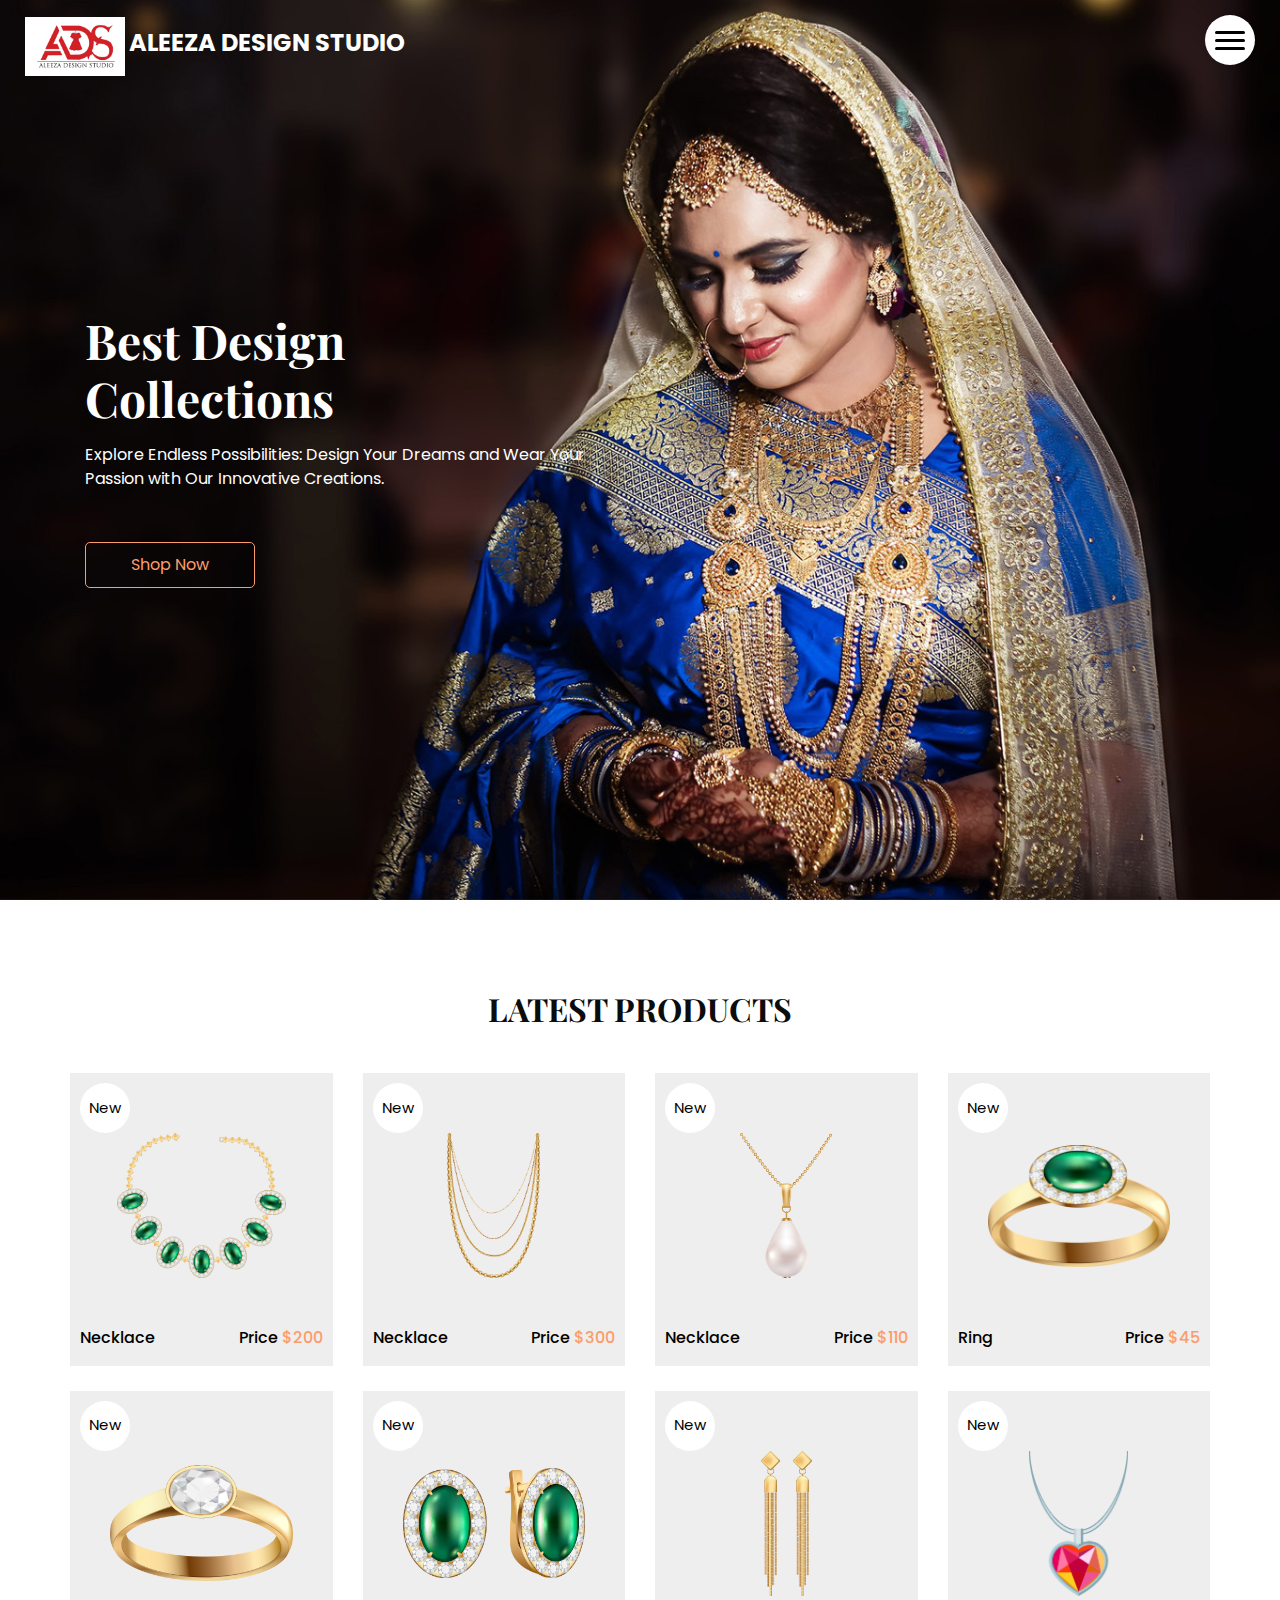
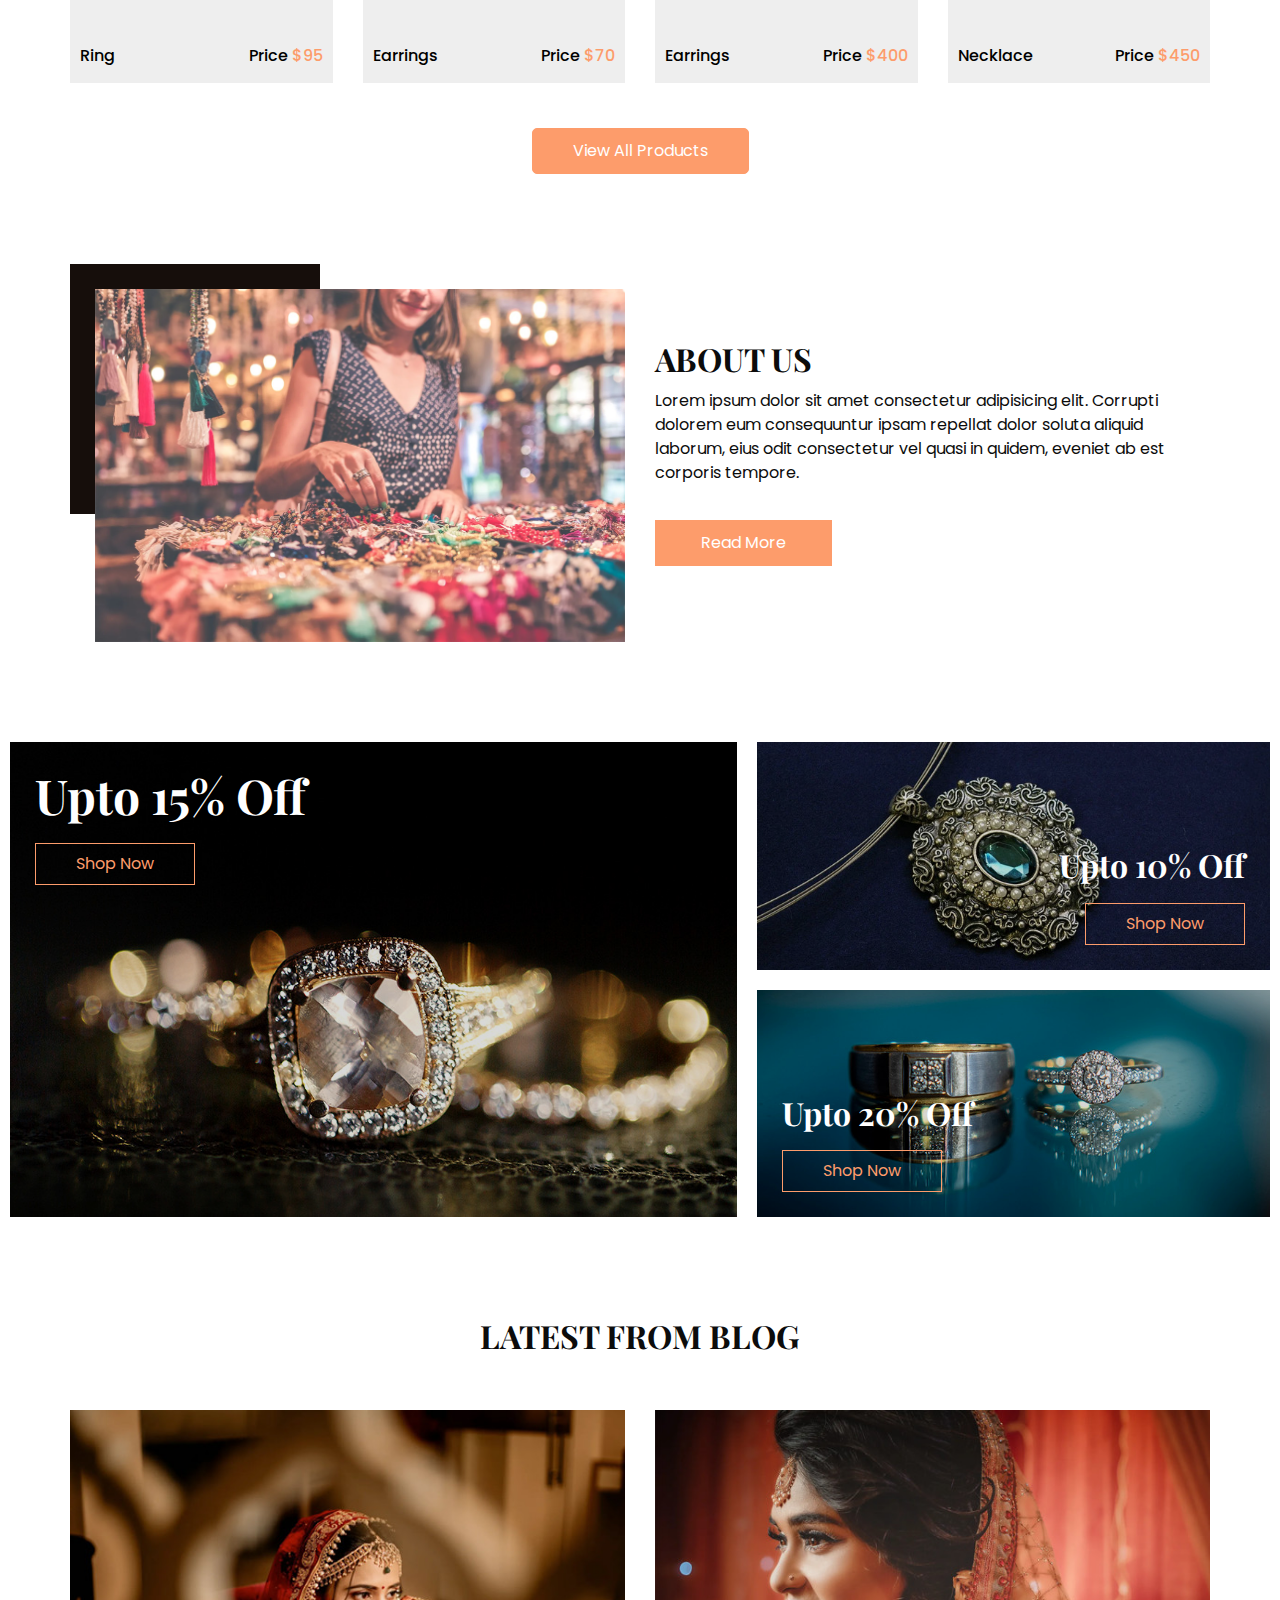
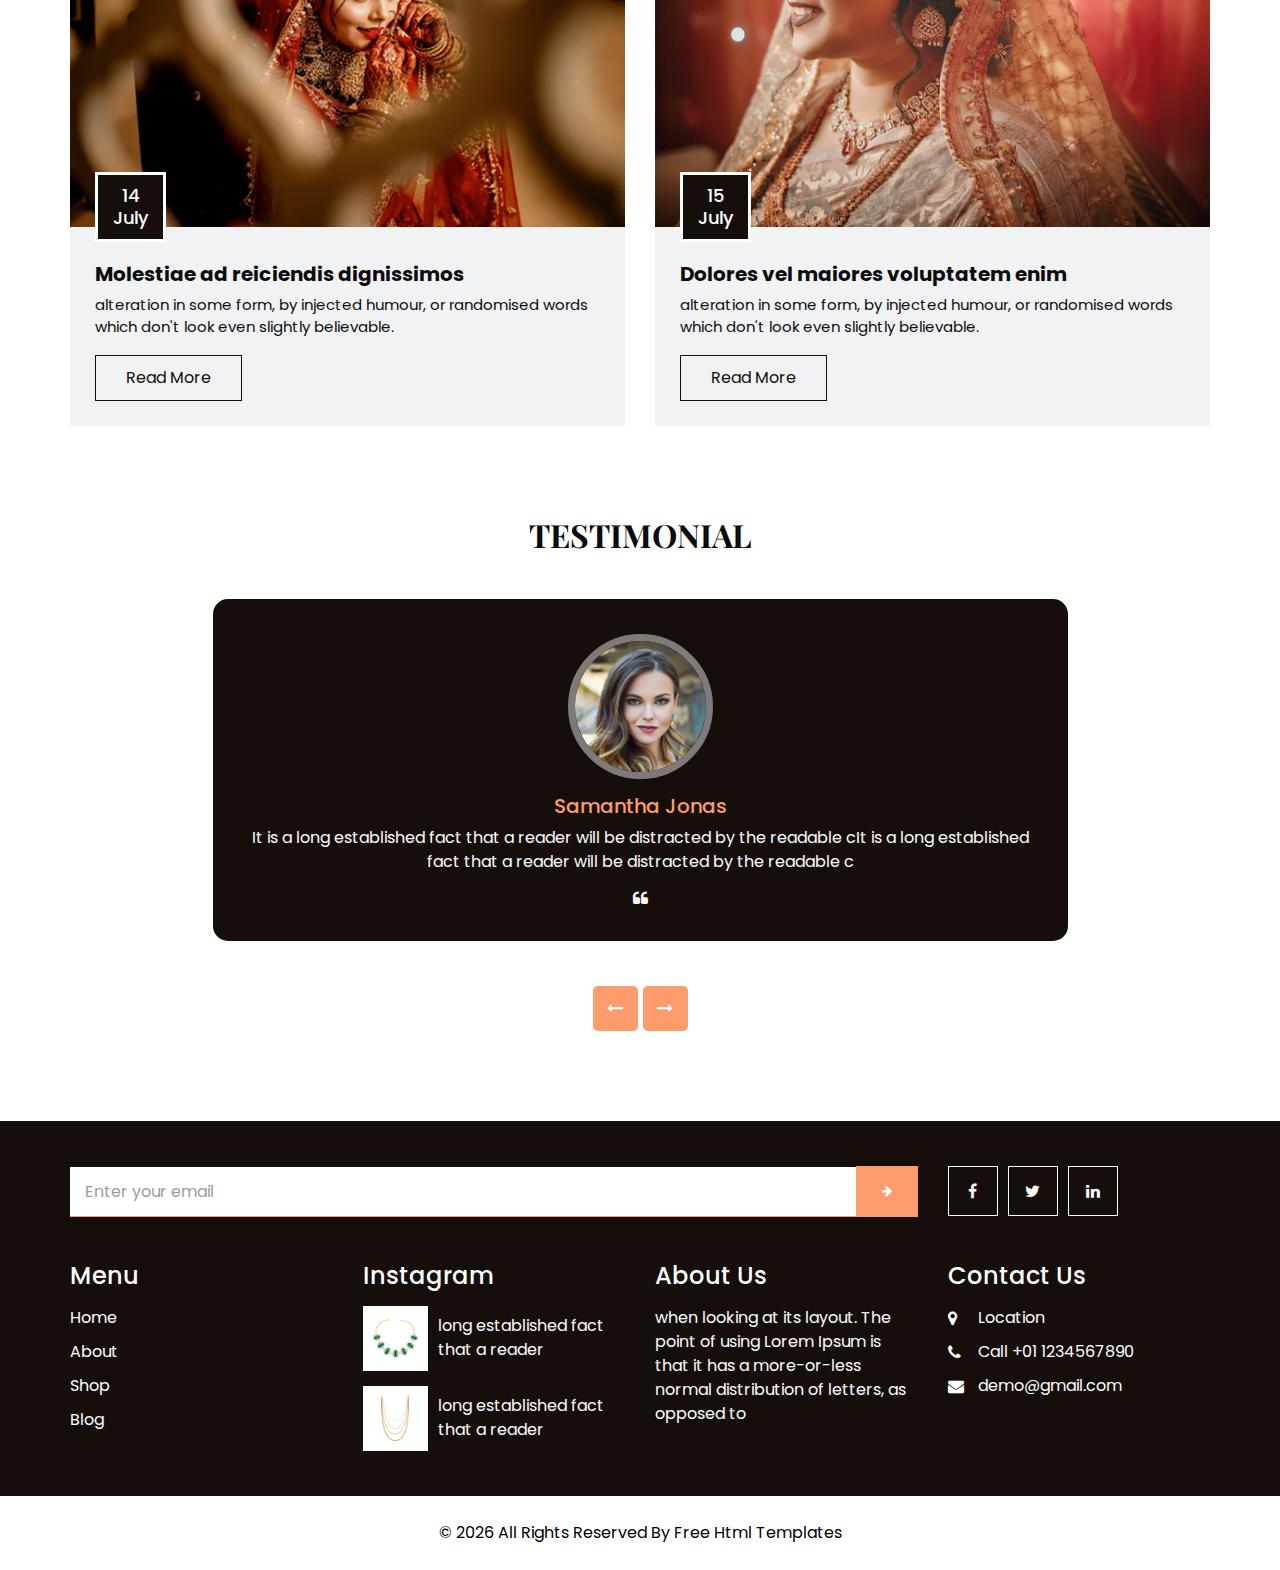
<file: index.html>
<!DOCTYPE html>
<html>

<head>
  <!-- Basic -->
  <meta charset="utf-8" />
  <meta http-equiv="X-UA-Compatible" content="IE=edge" />
  <!-- Mobile Metas -->
  <meta name="viewport" content="width=device-width, initial-scale=1, shrink-to-fit=no" />
  <!-- Site Metas -->
  <link rel="icon" href="images/favicon.ico" type="image/gif" />
  <meta name="keywords" content="" />
  <meta name="description" content="" />
  <meta name="author" content="" />

  <title>ALEEZA DESIGN STUDIO</title>

  <!-- bootstrap core css -->
  <link rel="stylesheet" type="text/css" href="css/bootstrap.css" />
  <!-- font awesome style -->
  <link href="css/font-awesome.min.css" rel="stylesheet" />
  <!-- Custom styles for this template -->
  <link href="css/style.css" rel="stylesheet" />
  <!-- responsive style -->
  <link href="css/responsive.css" rel="stylesheet" />

</head>

<body>

  <!-- header section strats -->
  <header class="header_section">
    <div class="container-fluid">
      <nav class="navbar navbar-expand-lg custom_nav-container">


        <div class="logo-container">
          <img src="images/ADS logo embro-1_page-0001.jpg" alt="LOGO">
          <a class="navbar-brand" href="index.html">
            <span>ALEEZA DESIGN STUDIO</span>
          </a>
        </div>
        
     
        <div class="" id="">

          <div class="custom_menu-btn">
            <button onclick="openNav()">
              <span class="s-1"> </span>
              <span class="s-2"> </span>
              <span class="s-3"> </span>
            </button>
            <div id="myNav" class="overlay">
              <div class="overlay-content">
                <a href="index.html">Home</a>
                <a href="about.html">About</a>
                <a href="shop.html">Shop</a>
                <a href="blog.html">Blog</a>
              </div>
            </div>
          </div>

        </div>
      </nav>
    </div>
  </header>
  <!-- end header section -->

  <!-- slider section -->
  <section class="slider_section position-relative">
    <div class="slider_bg_box">
      <img src="images/slider-bg.jpg" alt="">
    </div>
    <div class="slider_bg"></div>
    <div class="container">
      <div class="col-md-9 col-lg-8">
        <div class="detail-box">
          <h1>
            Best Design
            <br> Collections
          </h1>
          <p>
            Explore Endless Possibilities: Design Your Dreams and Wear Your Passion with Our Innovative Creations. 
          </p>
          <div>
            <a href="" class="slider-link">
              Shop Now
            </a>
          </div>
        </div>
      </div>
    </div>
  </section>
  <!-- end slider section -->

  <!-- shop section -->

  <section class="shop_section layout_padding">
    <div class="container">
      <div class="heading_container heading_center">
        <h2>
          Latest Products
        </h2>
      </div>
      <div class="row">
        <div class="col-sm-6 col-md-4 col-lg-3">
          <div class="box">
            <a href="">
              <div class="img-box">
                <img src="images/p1.png" alt="">
              </div>
              <div class="detail-box">
                <h6>
                  Necklace
                </h6>
                <h6>
                  Price
                  <span>
                    $200
                  </span>
                </h6>
              </div>
              <div class="new">
                <span>
                  New
                </span>
              </div>
            </a>
          </div>
        </div>
        <div class="col-sm-6 col-md-4 col-lg-3">
          <div class="box">
            <a href="">
              <div class="img-box">
                <img src="images/p2.png" alt="">
              </div>
              <div class="detail-box">
                <h6>
                  Necklace
                </h6>
                <h6>
                  Price
                  <span>
                    $300
                  </span>
                </h6>
              </div>
              <div class="new">
                <span>
                  New
                </span>
              </div>
            </a>
          </div>
        </div>
        <div class="col-sm-6 col-md-4 col-lg-3">
          <div class="box">
            <a href="">
              <div class="img-box">
                <img src="images/p3.png" alt="">
              </div>
              <div class="detail-box">
                <h6>
                  Necklace
                </h6>
                <h6>
                  Price
                  <span>
                    $110
                  </span>
                </h6>
              </div>
              <div class="new">
                <span>
                  New
                </span>
              </div>
            </a>
          </div>
        </div>
        <div class="col-sm-6 col-md-4 col-lg-3">
          <div class="box">
            <a href="">
              <div class="img-box">
                <img src="images/p4.png" alt="">
              </div>
              <div class="detail-box">
                <h6>
                  Ring
                </h6>
                <h6>
                  Price
                  <span>
                    $45
                  </span>
                </h6>
              </div>
              <div class="new">
                <span>
                  New
                </span>
              </div>
            </a>
          </div>
        </div>
        <div class="col-sm-6 col-md-4 col-lg-3">
          <div class="box">
            <a href="">
              <div class="img-box">
                <img src="images/p5.png" alt="">
              </div>
              <div class="detail-box">
                <h6>
                  Ring
                </h6>
                <h6>
                  Price
                  <span>
                    $95
                  </span>
                </h6>
              </div>
              <div class="new">
                <span>
                  New
                </span>
              </div>
            </a>
          </div>
        </div>
        <div class="col-sm-6 col-md-4 col-lg-3">
          <div class="box">
            <a href="">
              <div class="img-box">
                <img src="images/p6.png" alt="">
              </div>
              <div class="detail-box">
                <h6>
                  Earrings
                </h6>
                <h6>
                  Price
                  <span>
                    $70
                  </span>
                </h6>
              </div>
              <div class="new">
                <span>
                  New
                </span>
              </div>
            </a>
          </div>
        </div>
        <div class="col-sm-6 col-md-4 col-lg-3">
          <div class="box">
            <a href="">
              <div class="img-box">
                <img src="images/p7.png" alt="">
              </div>
              <div class="detail-box">
                <h6>
                  Earrings
                </h6>
                <h6>
                  Price
                  <span>
                    $400
                  </span>
                </h6>
              </div>
              <div class="new">
                <span>
                  New
                </span>
              </div>
            </a>
          </div>
        </div>
        <div class="col-sm-6 col-md-4 col-lg-3">
          <div class="box">
            <a href="">
              <div class="img-box">
                <img src="images/p8.png" alt="">
              </div>
              <div class="detail-box">
                <h6>
                  Necklace
                </h6>
                <h6>
                  Price
                  <span>
                    $450
                  </span>
                </h6>
              </div>
              <div class="new">
                <span>
                  New
                </span>
              </div>
            </a>
          </div>
        </div>
      </div>
      <div class="btn-box">
        <a href="">
          View All Products
        </a>
      </div>
    </div>
  </section>

  <!-- end shop section -->

  <!-- about section -->

  <section class="about_section  ">
    <div class="container">
      <div class="row">
        <div class="col-md-6">
          <div class="img-box">
            <img src="images/about-img.jpg" alt="">
          </div>
        </div>
        <div class="col-md-6">
          <div class="detail-box">
            <div class="heading_container">
              <h2>
                About Us
              </h2>
            </div>
            <p>
              Lorem ipsum dolor sit amet consectetur adipisicing elit. Corrupti dolorem eum consequuntur ipsam repellat dolor soluta aliquid laborum, eius odit consectetur vel quasi in quidem, eveniet ab est corporis tempore.
            </p>
            <a href="">
              Read More
            </a>
          </div>
        </div>
      </div>
    </div>
  </section>

  <!-- end about section -->

  <!-- offer section -->

  <section class="offer_section layout_padding">
    <div class="container-fluid">
      <div class="row">
        <div class="col-md-7 px-0">
          <div class="box offer-box1">
            <img src="images/o1.jpg" alt="">
            <div class="detail-box">
              <h2>
                Upto 15% Off
              </h2>
              <a href="">
                Shop Now
              </a>
            </div>
          </div>
        </div>
        <div class="col-md-5 px-0">
          <div class="box offer-box2">
            <img src="images/o2.jpg" alt="">
            <div class="detail-box">
              <h2>
                Upto 10% Off
              </h2>
              <a href="">
                Shop Now
              </a>
            </div>
          </div>
          <div class="box offer-box3">
            <img src="images/o3.jpg" alt="">
            <div class="detail-box">
              <h2>
                Upto 20% Off
              </h2>
              <a href="">
                Shop Now
              </a>
            </div>
          </div>
        </div>
      </div>
    </div>
  </section>

  <!-- end offer section -->

  <!-- blog section -->

  <section class="blog_section ">
    <div class="container">
      <div class="heading_container">
        <h2>
          Latest From Blog
        </h2>
      </div>
      <div class="row">
        <div class="col-md-6">
          <div class="box">
            <div class="img-box">
              <img src="images/b1.jpg" alt="">
              <h4 class="blog_date">
                14 <br>
                July
              </h4>
            </div>
            <div class="detail-box">
              <h5>
                Molestiae ad reiciendis dignissimos
              </h5>
              <p>
                alteration in some form, by injected humour, or randomised words which don't look even slightly believable.
              </p>
              <a href="">
                Read More
              </a>
            </div>
          </div>
        </div>
        <div class="col-md-6">
          <div class="box">
            <div class="img-box">
              <img src="images/b2.jpg" alt="">
              <h4 class="blog_date">
                15 <br>
                July
              </h4>
            </div>
            <div class="detail-box">
              <h5>
                Dolores vel maiores voluptatem enim
              </h5>
              <p>
                alteration in some form, by injected humour, or randomised words which don't look even slightly believable.
              </p>
              <a href="">
                Read More
              </a>
            </div>
          </div>
        </div>
      </div>
    </div>
  </section>

  <!-- end blog section -->

  <!-- client section -->

  <section class="client_section layout_padding">
    <div class="container">
      <div class="heading_container">
        <h2>
          Testimonial
        </h2>
      </div>
      <div id="carouselExample2Controls" class="carousel slide" data-ride="carousel">
        <div class="carousel-inner">
          <div class="carousel-item active">
            <div class="row">
              <div class="col-md-11 col-lg-10 mx-auto">
                <div class="box">
                  <div class="img-box">
                    <img src="images/client.jpg" alt="" />
                  </div>
                  <div class="detail-box">
                    <div class="name">
                      <h6>
                        Samantha Jonas
                      </h6>
                    </div>
                    <p>
                      It is a long established fact that a reader will be
                      distracted by the readable cIt is a long established fact
                      that a reader will be distracted by the readable c
                    </p>
                    <i class="fa fa-quote-left" aria-hidden="true"></i>
                  </div>
                </div>
              </div>
            </div>
          </div>
          <div class="carousel-item">
            <div class="row">
              <div class="col-md-11 col-lg-10 mx-auto">
                <div class="box">
                  <div class="img-box">
                    <img src="images/client.jpg" alt="" />
                  </div>
                  <div class="detail-box">
                    <div class="name">
                      <h6>
                        Samantha Jonas
                      </h6>
                    </div>
                    <p>
                      It is a long established fact that a reader will be
                      distracted by the readable cIt is a long established fact
                      that a reader will be distracted by the readable c
                    </p>
                    <i class="fa fa-quote-left" aria-hidden="true"></i>
                  </div>
                </div>
              </div>
            </div>
          </div>
          <div class="carousel-item">
            <div class="row">
              <div class="col-md-11 col-lg-10 mx-auto">
                <div class="box">
                  <div class="img-box">
                    <img src="images/client.jpg" alt="" />
                  </div>
                  <div class="detail-box">
                    <div class="name">
                      <h6>
                        Samantha Jonas
                      </h6>
                    </div>
                    <p>
                      It is a long established fact that a reader will be
                      distracted by the readable cIt is a long established fact
                      that a reader will be distracted by the readable c
                    </p>
                    <i class="fa fa-quote-left" aria-hidden="true"></i>
                  </div>
                </div>
              </div>
            </div>
          </div>
        </div>
        <div class="carousel_btn-container">
          <a class="carousel-control-prev" href="#carouselExample2Controls" role="button" data-slide="prev">
            <i class="fa fa-long-arrow-left" aria-hidden="true"></i>
            <span class="sr-only">Previous</span>
          </a>
          <a class="carousel-control-next" href="#carouselExample2Controls" role="button" data-slide="next">
            <i class="fa fa-long-arrow-right" aria-hidden="true"></i>
            <span class="sr-only">Next</span>
          </a>
        </div>
      </div>
    </div>
  </section>

  <!-- end client section -->

  <!-- info section -->
  <section class="info_section layout_padding2">
    <div class="container">
      <div class="row info_form_social_row">
        <div class="col-md-8 col-lg-9">
          <div class="info_form">
            <form action="">
              <input type="email" placeholder="Enter your email">
              <button>
                <i class="fa fa-arrow-right" aria-hidden="true"></i>
              </button>
            </form>
          </div>
        </div>
        <div class="col-md-4 col-lg-3">

          <div class="social_box">
            <a href="">
              <i class="fa fa-facebook" aria-hidden="true"></i>
            </a>
            <a href="">
              <i class="fa fa-twitter" aria-hidden="true"></i>
            </a>
            <a href="">
              <i class="fa fa-linkedin" aria-hidden="true"></i>
            </a>
          </div>
        </div>
      </div>
      <div class="row info_main_row">
        <div class="col-md-6 col-lg-3">
          <div class="info_links">
            <h4>
              Menu
            </h4>
            <div class="info_links_menu">
              <a href="index.html">Home</a>
              <a href="about.html">About</a>
              <a href="shop.html">Shop</a>
              <a href="blog.html">Blog</a>
            </div>
          </div>
        </div>
        <div class="col-md-6 col-lg-3">
          <div class="info_insta">
            <h4>
              Instagram
            </h4>
            <div class="insta_box">
              <div class="img-box">
                <img src="images/p1.png" alt="">
              </div>
              <p>
                long established fact that a reader
              </p>
            </div>
            <div class="insta_box">
              <div class="img-box">
                <img src="images/p2.png" alt="">
              </div>
              <p>
                long established fact that a reader
              </p>
            </div>
          </div>
        </div>
        <div class="col-md-6 col-lg-3">
          <div class="info_detail">
            <h4>
              About Us
            </h4>
            <p class="mb-0">
              when looking at its layout. The point of using Lorem Ipsum is that it has a more-or-less normal distribution of letters, as opposed to
            </p>
          </div>
        </div>
        <div class="col-md-6 col-lg-3">
          <h4>
            Contact Us
          </h4>
          <div class="info_contact">
            <a href="">
              <i class="fa fa-map-marker" aria-hidden="true"></i>
              <span>
                Location
              </span>
            </a>
            <a href="">
              <i class="fa fa-phone" aria-hidden="true"></i>
              <span>
                Call +01 1234567890
              </span>
            </a>
            <a href="">
              <i class="fa fa-envelope"></i>
              <span>
                demo@gmail.com
              </span>
            </a>
          </div>
        </div>
      </div>
    </div>
  </section>

  <!-- end info_section -->


  <!-- footer section -->
  <footer class="footer_section">
    <div class="container">
      <p>
        &copy; <span id="displayYear"></span> All Rights Reserved By
        <a href="https://html.design/">Free Html Templates</a>
      </p>
    </div>
  </footer>
  <!-- footer section -->


  <!-- jQery -->
  <script src="js/jquery-3.4.1.min.js"></script>
  <!-- bootstrap js -->
  <script src="js/bootstrap.js"></script>
  <!-- custom js -->
  <script src="js/custom.js"></script>

</body>

</html>
</file>
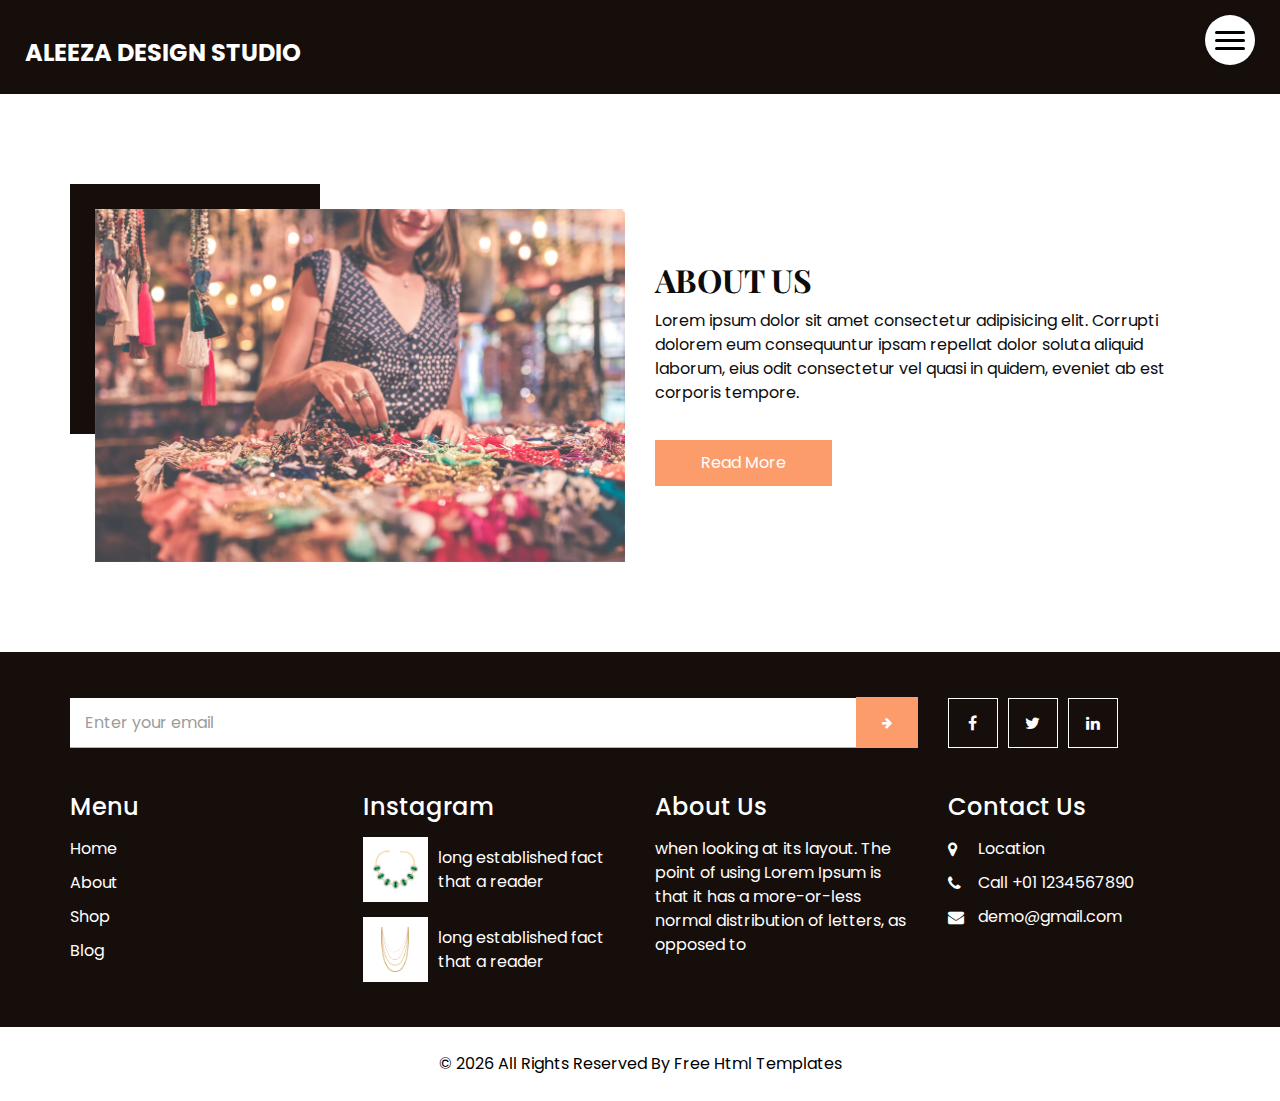
<file: about.html>
<!DOCTYPE html>
<html>

<head>
  <!-- Basic -->
  <meta charset="utf-8" />
  <meta http-equiv="X-UA-Compatible" content="IE=edge" />
  <!-- Mobile Metas -->
  <meta name="viewport" content="width=device-width, initial-scale=1, shrink-to-fit=no" />
  <!-- Site Metas -->
  <link rel="icon" href="images/favicon.png" type="image/gif" />
  <meta name="keywords" content="" />
  <meta name="description" content="" />
  <meta name="author" content="" />

  <title>ALEEZA DESIGN STUDIO</title>

  <!-- bootstrap core css -->
  <link rel="stylesheet" type="text/css" href="css/bootstrap.css" />
  <!-- font awesome style -->
  <link href="css/font-awesome.min.css" rel="stylesheet" />
  <!-- Custom styles for this template -->
  <link href="css/style.css" rel="stylesheet" />
  <!-- responsive style -->
  <link href="css/responsive.css" rel="stylesheet" />

</head>

<body>

  <!-- header section strats -->
  <header class="header_section innerpage_header">
    <div class="container-fluid">
      <nav class="navbar navbar-expand-lg custom_nav-container">
        <a class="navbar-brand" href="index.html">
          <span>
            ALEEZA DESIGN STUDIO
          </span>
        </a>
        <div class="" id="">

          <div class="custom_menu-btn">
            <button onclick="openNav()">
              <span class="s-1"> </span>
              <span class="s-2"> </span>
              <span class="s-3"> </span>
            </button>
            <div id="myNav" class="overlay">
              <div class="overlay-content">
                <a href="index.html">Home</a>
                <a href="about.html">About</a>
                <a href="shop.html">Shop</a>
                <a href="blog.html">Blog</a>
              </div>
            </div>
          </div>

        </div>
      </nav>
    </div>
  </header>
  <!-- end header section -->

  <!-- about section -->

  <section class="about_section  layout_padding">
    <div class="container">
      <div class="row">
        <div class="col-md-6">
          <div class="img-box">
            <img src="images/about-img.jpg" alt="">
          </div>
        </div>
        <div class="col-md-6">
          <div class="detail-box">
            <div class="heading_container">
              <h2>
                About Us
              </h2>
            </div>
            <p>
              Lorem ipsum dolor sit amet consectetur adipisicing elit. Corrupti dolorem eum consequuntur ipsam repellat dolor soluta aliquid laborum, eius odit consectetur vel quasi in quidem, eveniet ab est corporis tempore.
            </p>
            <a href="">
              Read More
            </a>
          </div>
        </div>
      </div>
    </div>
  </section>

  <!-- end about section -->

  <!-- info section -->
  <section class="info_section layout_padding2">
    <div class="container">
      <div class="row info_form_social_row">
        <div class="col-md-8 col-lg-9">
          <div class="info_form">
            <form action="">
              <input type="email" placeholder="Enter your email">
              <button>
                <i class="fa fa-arrow-right" aria-hidden="true"></i>
              </button>
            </form>
          </div>
        </div>
        <div class="col-md-4 col-lg-3">

          <div class="social_box">
            <a href="">
              <i class="fa fa-facebook" aria-hidden="true"></i>
            </a>
            <a href="">
              <i class="fa fa-twitter" aria-hidden="true"></i>
            </a>
            <a href="">
              <i class="fa fa-linkedin" aria-hidden="true"></i>
            </a>
          </div>
        </div>
      </div>
      <div class="row info_main_row">
        <div class="col-md-6 col-lg-3">
          <div class="info_links">
            <h4>
              Menu
            </h4>
            <div class="info_links_menu">
              <a href="index.html">Home</a>
              <a href="about.html">About</a>
              <a href="shop.html">Shop</a>
              <a href="blog.html">Blog</a>
            </div>
          </div>
        </div>
        <div class="col-md-6 col-lg-3">
          <div class="info_insta">
            <h4>
              Instagram
            </h4>
            <div class="insta_box">
              <div class="img-box">
                <img src="images/p1.png" alt="">
              </div>
              <p>
                long established fact that a reader
              </p>
            </div>
            <div class="insta_box">
              <div class="img-box">
                <img src="images/p2.png" alt="">
              </div>
              <p>
                long established fact that a reader
              </p>
            </div>
          </div>
        </div>
        <div class="col-md-6 col-lg-3">
          <div class="info_detail">
            <h4>
              About Us
            </h4>
            <p class="mb-0">
              when looking at its layout. The point of using Lorem Ipsum is that it has a more-or-less normal distribution of letters, as opposed to
            </p>
          </div>
        </div>
        <div class="col-md-6 col-lg-3">
          <h4>
            Contact Us
          </h4>
          <div class="info_contact">
            <a href="">
              <i class="fa fa-map-marker" aria-hidden="true"></i>
              <span>
                Location
              </span>
            </a>
            <a href="">
              <i class="fa fa-phone" aria-hidden="true"></i>
              <span>
                Call +01 1234567890
              </span>
            </a>
            <a href="">
              <i class="fa fa-envelope"></i>
              <span>
                demo@gmail.com
              </span>
            </a>
          </div>
        </div>
      </div>
    </div>
  </section>

  <!-- end info_section -->


  <!-- footer section -->
  <footer class="footer_section">
    <div class="container">
      <p>
        &copy; <span id="displayYear"></span> All Rights Reserved By
        <a href="https://html.design/">Free Html Templates</a>
      </p>
    </div>
  </footer>
  <!-- footer section -->


  <!-- jQery -->
  <script src="js/jquery-3.4.1.min.js"></script>
  <!-- bootstrap js -->
  <script src="js/bootstrap.js"></script>
  <!-- custom js -->
  <script src="js/custom.js"></script>

</body>

</html>
</file>
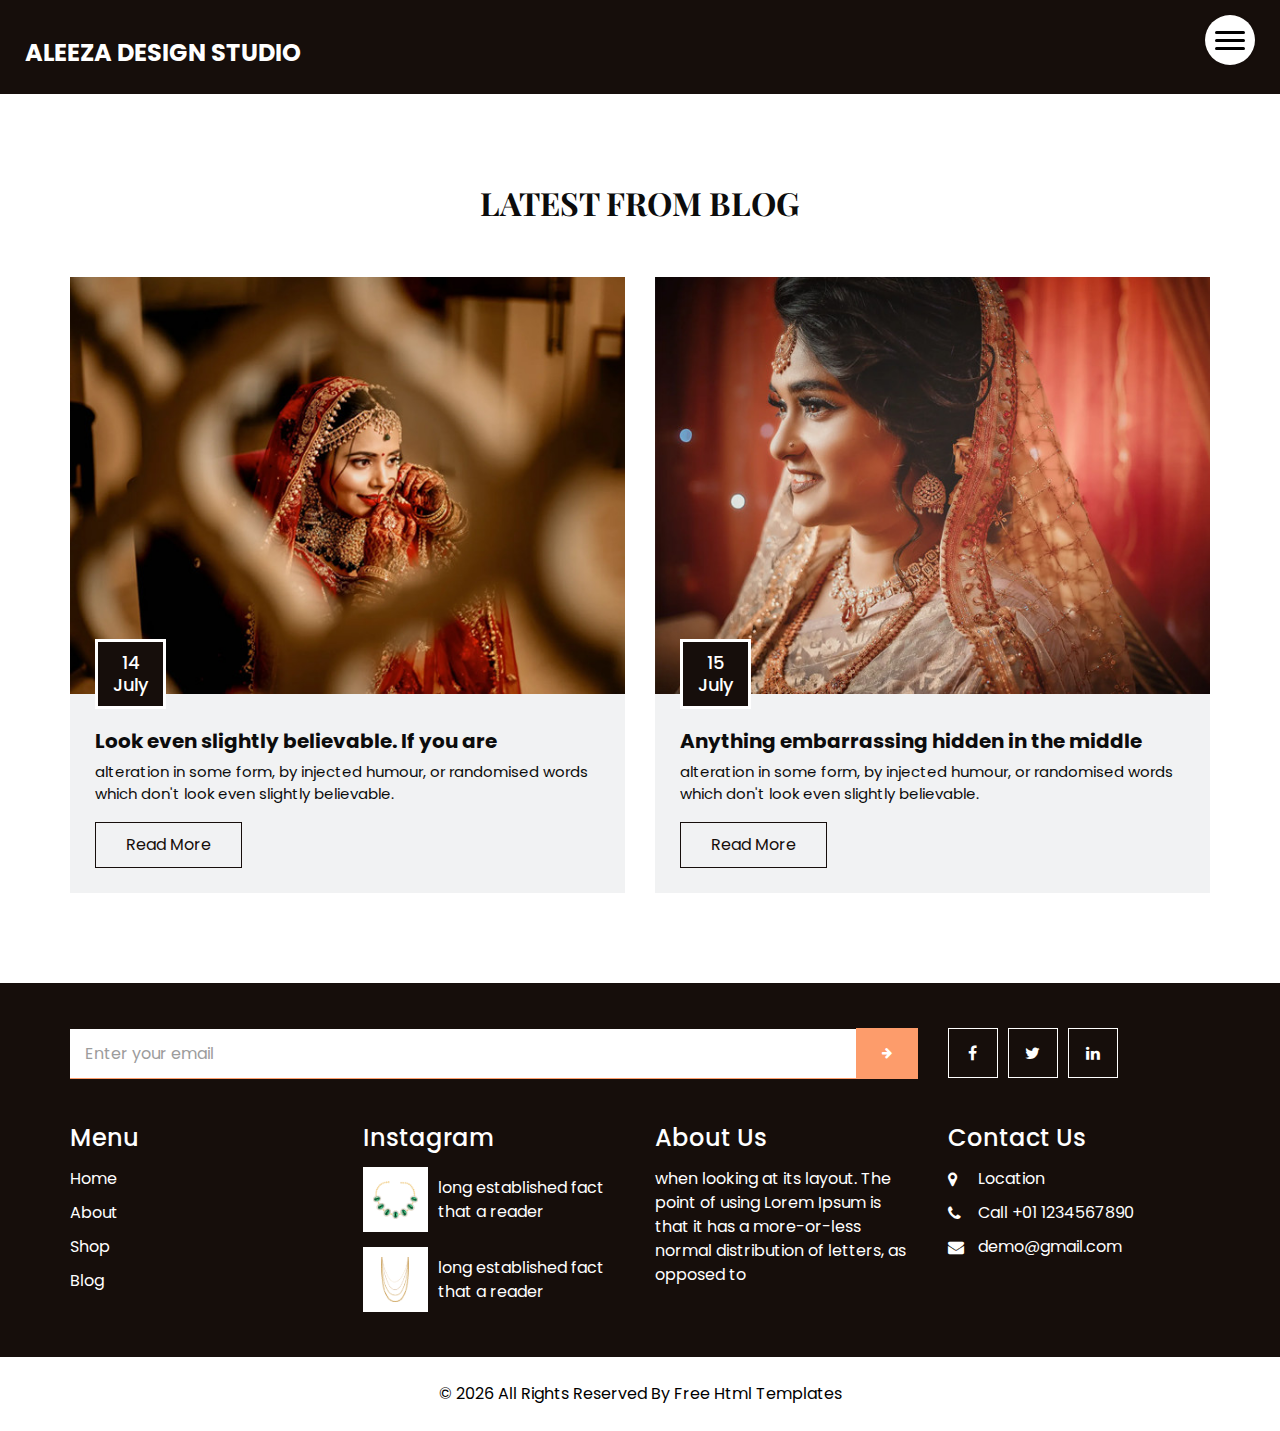
<file: blog.html>
<!DOCTYPE html>
<html>

<head>
  <!-- Basic -->
  <meta charset="utf-8" />
  <meta http-equiv="X-UA-Compatible" content="IE=edge" />
  <!-- Mobile Metas -->
  <meta name="viewport" content="width=device-width, initial-scale=1, shrink-to-fit=no" />
  <!-- Site Metas -->
  <link rel="icon" href="images/favicon.png" type="image/gif" />
  <meta name="keywords" content="" />
  <meta name="description" content="" />
  <meta name="author" content="" />

  <title>ALEEZA DESIGN STUDIO</title>

  <!-- bootstrap core css -->
  <link rel="stylesheet" type="text/css" href="css/bootstrap.css" />
  <!-- font awesome style -->
  <link href="css/font-awesome.min.css" rel="stylesheet" />
  <!-- Custom styles for this template -->
  <link href="css/style.css" rel="stylesheet" />
  <!-- responsive style -->
  <link href="css/responsive.css" rel="stylesheet" />

</head>

<body>

  <!-- header section strats -->
  <header class="header_section innerpage_header">
    <div class="container-fluid">
      <nav class="navbar navbar-expand-lg custom_nav-container">
        <a class="navbar-brand" href="index.html">
          <span>
            ALEEZA DESIGN STUDIO
          </span>
        </a>
        <div class="" id="">

          <div class="custom_menu-btn">
            <button onclick="openNav()">
              <span class="s-1"> </span>
              <span class="s-2"> </span>
              <span class="s-3"> </span>
            </button>
            <div id="myNav" class="overlay">
              <div class="overlay-content">
                <a href="index.html">Home</a>
                <a href="about.html">About</a>
                <a href="shop.html">Shop</a>
                <a href="blog.html">Blog</a>
              </div>
            </div>
          </div>

        </div>
      </nav>
    </div>
  </header>
  <!-- end header section -->

  <!-- blog section -->

  <section class="blog_section layout_padding">
    <div class="container">
      <div class="heading_container">
        <h2>
          Latest From Blog
        </h2>
      </div>
      <div class="row">
        <div class="col-md-6">
          <div class="box">
            <div class="img-box">
              <img src="images/b1.jpg" alt="">
              <h4 class="blog_date">
                14 <br>
                July
              </h4>
            </div>
            <div class="detail-box">
              <h5>
                Look even slightly believable. If you are
              </h5>
              <p>
                alteration in some form, by injected humour, or randomised words which don't look even slightly believable.
              </p>
              <a href="">
                Read More
              </a>
            </div>
          </div>
        </div>
        <div class="col-md-6">
          <div class="box">
            <div class="img-box">
              <img src="images/b2.jpg" alt="">
              <h4 class="blog_date">
                15 <br>
                July
              </h4>
            </div>
            <div class="detail-box">
              <h5>
                Anything embarrassing hidden in the middle
              </h5>
              <p>
                alteration in some form, by injected humour, or randomised words which don't look even slightly believable.
              </p>
              <a href="">
                Read More
              </a>
            </div>
          </div>
        </div>
      </div>
    </div>
  </section>

  <!-- end blog section -->

  <!-- info section -->
  <section class="info_section layout_padding2">
    <div class="container">
      <div class="row info_form_social_row">
        <div class="col-md-8 col-lg-9">
          <div class="info_form">
            <form action="">
              <input type="email" placeholder="Enter your email">
              <button>
                <i class="fa fa-arrow-right" aria-hidden="true"></i>
              </button>
            </form>
          </div>
        </div>
        <div class="col-md-4 col-lg-3">

          <div class="social_box">
            <a href="">
              <i class="fa fa-facebook" aria-hidden="true"></i>
            </a>
            <a href="">
              <i class="fa fa-twitter" aria-hidden="true"></i>
            </a>
            <a href="">
              <i class="fa fa-linkedin" aria-hidden="true"></i>
            </a>
          </div>
        </div>
      </div>
      <div class="row info_main_row">
        <div class="col-md-6 col-lg-3">
          <div class="info_links">
            <h4>
              Menu
            </h4>
            <div class="info_links_menu">
              <a href="index.html">Home</a>
              <a href="about.html">About</a>
              <a href="shop.html">Shop</a>
              <a href="blog.html">Blog</a>
            </div>
          </div>
        </div>
        <div class="col-md-6 col-lg-3">
          <div class="info_insta">
            <h4>
              Instagram
            </h4>
            <div class="insta_box">
              <div class="img-box">
                <img src="images/p1.png" alt="">
              </div>
              <p>
                long established fact that a reader
              </p>
            </div>
            <div class="insta_box">
              <div class="img-box">
                <img src="images/p2.png" alt="">
              </div>
              <p>
                long established fact that a reader
              </p>
            </div>
          </div>
        </div>
        <div class="col-md-6 col-lg-3">
          <div class="info_detail">
            <h4>
              About Us
            </h4>
            <p class="mb-0">
              when looking at its layout. The point of using Lorem Ipsum is that it has a more-or-less normal distribution of letters, as opposed to
            </p>
          </div>
        </div>
        <div class="col-md-6 col-lg-3">
          <h4>
            Contact Us
          </h4>
          <div class="info_contact">
            <a href="">
              <i class="fa fa-map-marker" aria-hidden="true"></i>
              <span>
                Location
              </span>
            </a>
            <a href="">
              <i class="fa fa-phone" aria-hidden="true"></i>
              <span>
                Call +01 1234567890
              </span>
            </a>
            <a href="">
              <i class="fa fa-envelope"></i>
              <span>
                demo@gmail.com
              </span>
            </a>
          </div>
        </div>
      </div>
    </div>
  </section>

  <!-- end info_section -->


  <!-- footer section -->
  <footer class="footer_section">
    <div class="container">
      <p>
        &copy; <span id="displayYear"></span> All Rights Reserved By
        <a href="https://html.design/">Free Html Templates</a>
      </p>
    </div>
  </footer>
  <!-- footer section -->


  <!-- jQery -->
  <script src="js/jquery-3.4.1.min.js"></script>
  <!-- bootstrap js -->
  <script src="js/bootstrap.js"></script>
  <!-- custom js -->
  <script src="js/custom.js"></script>

</body>

</html>
</file>
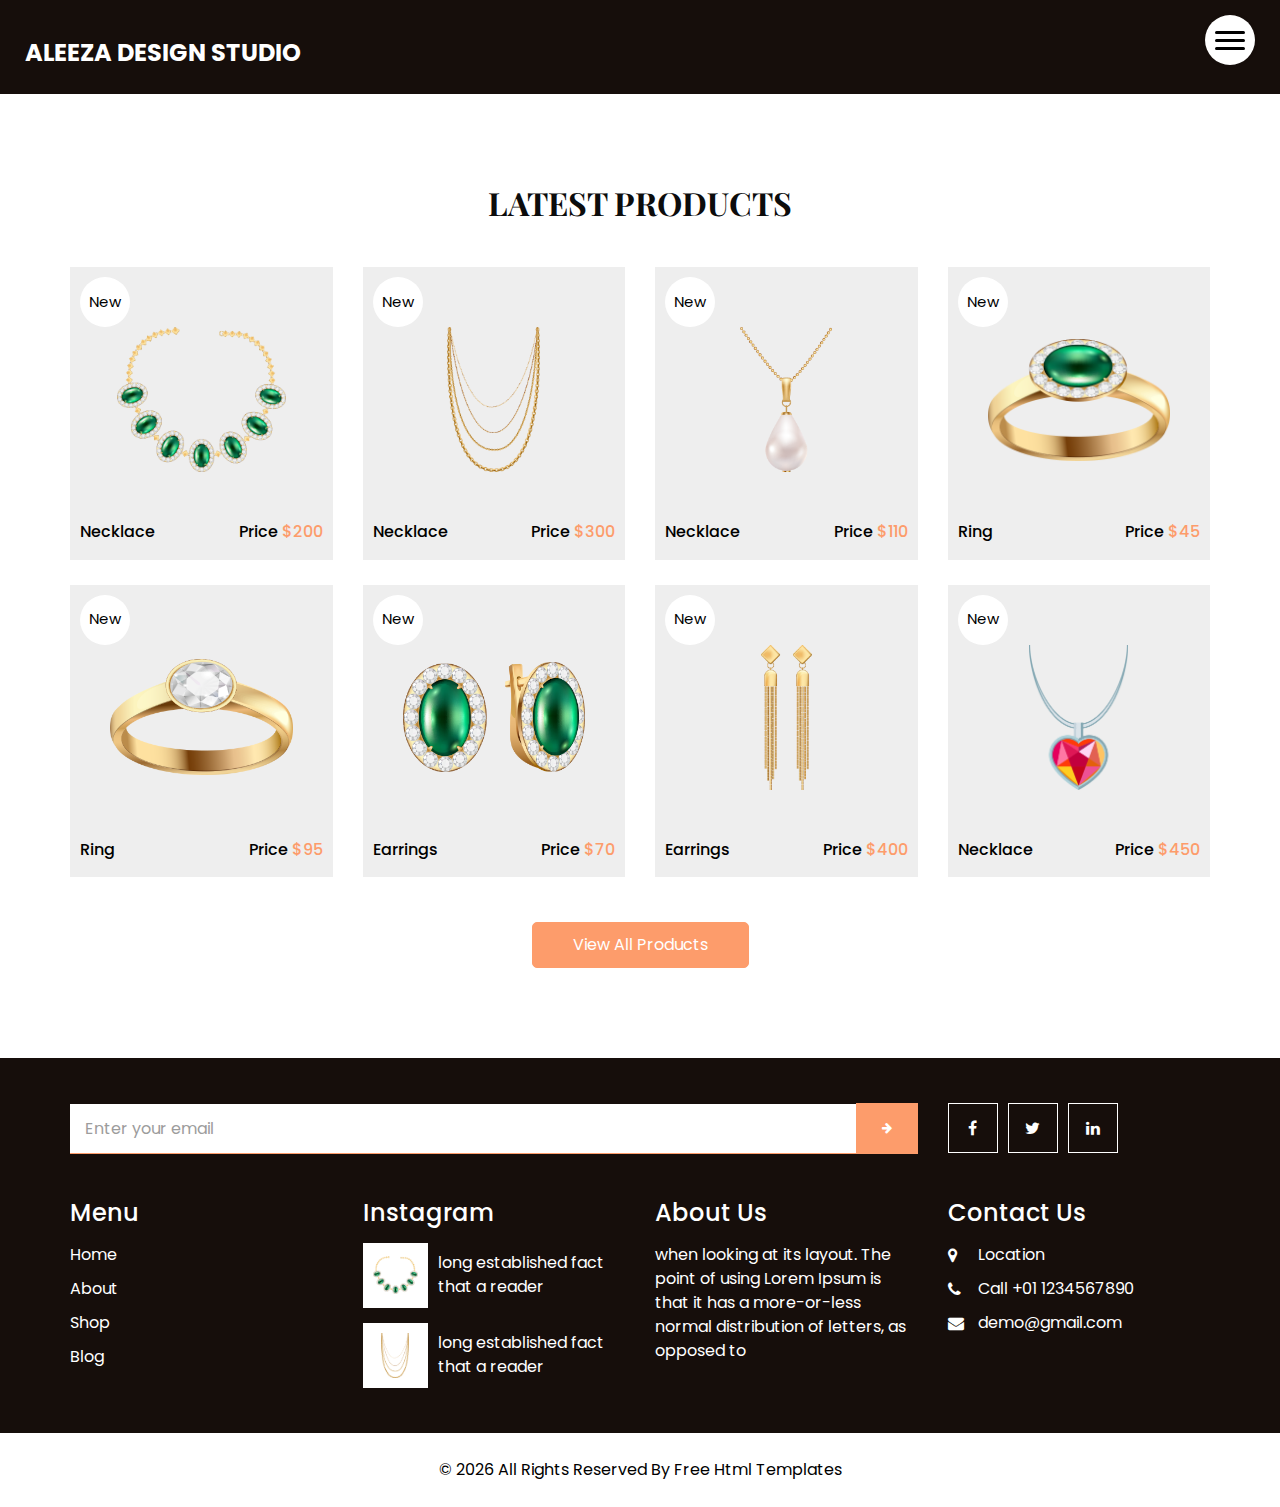
<file: shop.html>
<!DOCTYPE html>
<html>

<head>
  <!-- Basic -->
  <meta charset="utf-8" />
  <meta http-equiv="X-UA-Compatible" content="IE=edge" />
  <!-- Mobile Metas -->
  <meta name="viewport" content="width=device-width, initial-scale=1, shrink-to-fit=no" />
  <!-- Site Metas -->
  <link rel="icon" href="images/favicon.png" type="image/gif" />
  <meta name="keywords" content="" />
  <meta name="description" content="" />
  <meta name="author" content="" />

  <title>ALEEZA DESIGN STUDIO</title>

  <!-- bootstrap core css -->
  <link rel="stylesheet" type="text/css" href="css/bootstrap.css" />
  <!-- font awesome style -->
  <link href="css/font-awesome.min.css" rel="stylesheet" />
  <!-- Custom styles for this template -->
  <link href="css/style.css" rel="stylesheet" />
  <!-- responsive style -->
  <link href="css/responsive.css" rel="stylesheet" />

</head>

<body>

  <!-- header section strats -->
  <header class="header_section innerpage_header">
    <div class="container-fluid">
      <nav class="navbar navbar-expand-lg custom_nav-container">
        <a class="navbar-brand" href="index.html">
          <span>
            ALEEZA DESIGN STUDIO
          </span>
        </a>
        <div class="" id="">

          <div class="custom_menu-btn">
            <button onclick="openNav()">
              <span class="s-1"> </span>
              <span class="s-2"> </span>
              <span class="s-3"> </span>
            </button>
            <div id="myNav" class="overlay">
              <div class="overlay-content">
                <a href="index.html">Home</a>
                <a href="about.html">About</a>
                <a href="shop.html">Shop</a>
                <a href="blog.html">Blog</a>
              </div>
            </div>
          </div>

        </div>
      </nav>
    </div>
  </header>
  <!-- end header section -->

  <!-- shop section -->

  <section class="shop_section layout_padding">
    <div class="container">
      <div class="heading_container heading_center">
        <h2>
          Latest Products
        </h2>
      </div>
      <div class="row">
        <div class="col-sm-6 col-md-4 col-lg-3">
          <div class="box">
            <a href="">
              <div class="img-box">
                <img src="images/p1.png" alt="">
              </div>
              <div class="detail-box">
                <h6>
                  Necklace
                </h6>
                <h6>
                  Price
                  <span>
                    $200
                  </span>
                </h6>
              </div>
              <div class="new">
                <span>
                  New
                </span>
              </div>
            </a>
          </div>
        </div>
        <div class="col-sm-6 col-md-4 col-lg-3">
          <div class="box">
            <a href="">
              <div class="img-box">
                <img src="images/p2.png" alt="">
              </div>
              <div class="detail-box">
                <h6>
                  Necklace
                </h6>
                <h6>
                  Price
                  <span>
                    $300
                  </span>
                </h6>
              </div>
              <div class="new">
                <span>
                  New
                </span>
              </div>
            </a>
          </div>
        </div>
        <div class="col-sm-6 col-md-4 col-lg-3">
          <div class="box">
            <a href="">
              <div class="img-box">
                <img src="images/p3.png" alt="">
              </div>
              <div class="detail-box">
                <h6>
                  Necklace
                </h6>
                <h6>
                  Price
                  <span>
                    $110
                  </span>
                </h6>
              </div>
              <div class="new">
                <span>
                  New
                </span>
              </div>
            </a>
          </div>
        </div>
        <div class="col-sm-6 col-md-4 col-lg-3">
          <div class="box">
            <a href="">
              <div class="img-box">
                <img src="images/p4.png" alt="">
              </div>
              <div class="detail-box">
                <h6>
                  Ring
                </h6>
                <h6>
                  Price
                  <span>
                    $45
                  </span>
                </h6>
              </div>
              <div class="new">
                <span>
                  New
                </span>
              </div>
            </a>
          </div>
        </div>
        <div class="col-sm-6 col-md-4 col-lg-3">
          <div class="box">
            <a href="">
              <div class="img-box">
                <img src="images/p5.png" alt="">
              </div>
              <div class="detail-box">
                <h6>
                  Ring
                </h6>
                <h6>
                  Price
                  <span>
                    $95
                  </span>
                </h6>
              </div>
              <div class="new">
                <span>
                  New
                </span>
              </div>
            </a>
          </div>
        </div>
        <div class="col-sm-6 col-md-4 col-lg-3">
          <div class="box">
            <a href="">
              <div class="img-box">
                <img src="images/p6.png" alt="">
              </div>
              <div class="detail-box">
                <h6>
                  Earrings
                </h6>
                <h6>
                  Price
                  <span>
                    $70
                  </span>
                </h6>
              </div>
              <div class="new">
                <span>
                  New
                </span>
              </div>
            </a>
          </div>
        </div>
        <div class="col-sm-6 col-md-4 col-lg-3">
          <div class="box">
            <a href="">
              <div class="img-box">
                <img src="images/p7.png" alt="">
              </div>
              <div class="detail-box">
                <h6>
                  Earrings
                </h6>
                <h6>
                  Price
                  <span>
                    $400
                  </span>
                </h6>
              </div>
              <div class="new">
                <span>
                  New
                </span>
              </div>
            </a>
          </div>
        </div>
        <div class="col-sm-6 col-md-4 col-lg-3">
          <div class="box">
            <a href="">
              <div class="img-box">
                <img src="images/p8.png" alt="">
              </div>
              <div class="detail-box">
                <h6>
                  Necklace
                </h6>
                <h6>
                  Price
                  <span>
                    $450
                  </span>
                </h6>
              </div>
              <div class="new">
                <span>
                  New
                </span>
              </div>
            </a>
          </div>
        </div>
      </div>
      <div class="btn-box">
        <a href="">
          View All Products
        </a>
      </div>
    </div>
  </section>

  <!-- end shop section -->

  <!-- info section -->
  <section class="info_section layout_padding2">
    <div class="container">
      <div class="row info_form_social_row">
        <div class="col-md-8 col-lg-9">
          <div class="info_form">
            <form action="">
              <input type="email" placeholder="Enter your email">
              <button>
                <i class="fa fa-arrow-right" aria-hidden="true"></i>
              </button>
            </form>
          </div>
        </div>
        <div class="col-md-4 col-lg-3">

          <div class="social_box">
            <a href="">
              <i class="fa fa-facebook" aria-hidden="true"></i>
            </a>
            <a href="">
              <i class="fa fa-twitter" aria-hidden="true"></i>
            </a>
            <a href="">
              <i class="fa fa-linkedin" aria-hidden="true"></i>
            </a>
          </div>
        </div>
      </div>
      <div class="row info_main_row">
        <div class="col-md-6 col-lg-3">
          <div class="info_links">
            <h4>
              Menu
            </h4>
            <div class="info_links_menu">
              <a href="index.html">Home</a>
              <a href="about.html">About</a>
              <a href="shop.html">Shop</a>
              <a href="blog.html">Blog</a>
            </div>
          </div>
        </div>
        <div class="col-md-6 col-lg-3">
          <div class="info_insta">
            <h4>
              Instagram
            </h4>
            <div class="insta_box">
              <div class="img-box">
                <img src="images/p1.png" alt="">
              </div>
              <p>
                long established fact that a reader
              </p>
            </div>
            <div class="insta_box">
              <div class="img-box">
                <img src="images/p2.png" alt="">
              </div>
              <p>
                long established fact that a reader
              </p>
            </div>
          </div>
        </div>
        <div class="col-md-6 col-lg-3">
          <div class="info_detail">
            <h4>
              About Us
            </h4>
            <p class="mb-0">
              when looking at its layout. The point of using Lorem Ipsum is that it has a more-or-less normal distribution of letters, as opposed to
            </p>
          </div>
        </div>
        <div class="col-md-6 col-lg-3">
          <h4>
            Contact Us
          </h4>
          <div class="info_contact">
            <a href="">
              <i class="fa fa-map-marker" aria-hidden="true"></i>
              <span>
                Location
              </span>
            </a>
            <a href="">
              <i class="fa fa-phone" aria-hidden="true"></i>
              <span>
                Call +01 1234567890
              </span>
            </a>
            <a href="">
              <i class="fa fa-envelope"></i>
              <span>
                demo@gmail.com
              </span>
            </a>
          </div>
        </div>
      </div>
    </div>
  </section>

  <!-- end info_section -->


  <!-- footer section -->
  <footer class="footer_section">
    <div class="container">
      <p>
        &copy; <span id="displayYear"></span> All Rights Reserved By
        <a href="https://html.design/">Free Html Templates</a>
      </p>
    </div>
  </footer>
  <!-- footer section -->


  <!-- jQery -->
  <script src="js/jquery-3.4.1.min.js"></script>
  <!-- bootstrap js -->
  <script src="js/bootstrap.js"></script>
  <!-- custom js -->
  <script src="js/custom.js"></script>

</body>

</html>
</file>
<file: css/style.css>
@import url("https://fonts.googleapis.com/css2?family=Playfair+Display:wght@400;500;600;700&family=Poppins:wght@400;500;600;700&display=swap");
/* fonts import */
@import url("../fonts/octin_sports_rg.ttf");
body {
  font-family: "Poppins", sans-serif;
  color: #0c0c0c;
  background-color: #ffffff;
  overflow-x: hidden;
}

/* Landing Page CSS ------------------------------- */

.logo-container {
  /* display: flex; */
  align-items: center;
}

.logo-container img {
  max-width: 100px; /* Adjust the size as needed */
  height: auto;
  margin-right: auto; /* Adjust spacing between image and text */
}

.logo-container span {
  font-size: 40px;
  margin-right: auto; /* Adjust the font size as needed */
}

/* Add media query for responsiveness */
@media (max-width: 768px) {
  .logo-container {
    flex-direction: column;
    align-items: center;
  }
  
  .logo-container img {
    margin-bottom: 1px; /* Adjust spacing between image and text for mobile */
  }

  .logo-container span {
    font-size: 18px;
  }

}


/* ------------------------------------------------- */

.layout_padding {
  padding: 90px 0;
}

.layout_padding2 {
  padding: 45px 0;
}

.layout_padding2-top {
  padding-top: 45px;
}

.layout_padding2-bottom {
  padding-bottom: 45px;
}

.layout_padding-top {
  padding-top: 90px;
}

.layout_padding-bottom {
  padding-bottom: 90px;
}

.long_section {
  margin-left: 45px;
  margin-right: 45px;
  padding-left: 15px;
  padding-right: 15px;
}

.heading_container {
  display: -webkit-box;
  display: -ms-flexbox;
  display: flex;
  -webkit-box-orient: vertical;
  -webkit-box-direction: normal;
      -ms-flex-direction: column;
          flex-direction: column;
  -webkit-box-align: start;
      -ms-flex-align: start;
          align-items: flex-start;
  font-family: 'Playfair Display', serif;
}

.heading_container h2 {
  position: relative;
  font-weight: bold;
  text-transform: uppercase;
  margin: 0;
}

.heading_container.heading_center {
  -webkit-box-align: center;
      -ms-flex-align: center;
          align-items: center;
  text-align: center;
}

h1,
h2 {
  font-family: 'Playfair Display', serif;
}

/*header section*/
.header_section {
  position: absolute;
  top: 0;
  width: 100%;
  z-index: 9;
}

.header_section .container-fluid {
  padding-right: 25px;
  padding-left: 25px;
}

.header_section .nav_container {
  margin: 0 auto;
}

.header_section.innerpage_header {
  position: relative;
  background: -webkit-gradient(linear, left top, right top, from(#160e0b), to(#160e0b));
  background: linear-gradient(to right, #160e0b, #160e0b);
  padding: 10px 0;
}

.custom_nav-container {
  padding-left: 0;
  padding-right: 0;
}

.custom_menu-btn {
  position: fixed;
  right: 25px;
  top: 15px;
  width: 50px;
  height: 50px;
}

.custom_menu-btn::before {
  content: "";
  position: absolute;
  top: 0;
  right: 0;
  width: 100%;
  height: 100%;
  background-color: white;
  -webkit-box-shadow: 0 0 5px 0 rgba(0, 0, 0, 0.07);
          box-shadow: 0 0 5px 0 rgba(0, 0, 0, 0.07);
  z-index: 7;
  border-radius: 100%;
  -webkit-transition: all .3s;
  transition: all .3s;
}

.custom_menu-btn.menu_btn-style::before {
  width: 100vh;
  height: 100vh;
  background-color: #160e0b;
  -webkit-transform: scale(5);
          transform: scale(5);
  border-radius: 0;
}

.custom_menu-btn button {
  width: 50px;
  height: 50px;
  outline: none;
  border: none;
  border-radius: 100%;
  display: -webkit-box;
  display: -ms-flexbox;
  display: flex;
  -webkit-box-orient: vertical;
  -webkit-box-direction: normal;
      -ms-flex-direction: column;
          flex-direction: column;
  -webkit-box-align: center;
      -ms-flex-align: center;
          align-items: center;
  -webkit-box-pack: center;
      -ms-flex-pack: center;
          justify-content: center;
  background-color: transparent;
  position: relative;
  z-index: 999;
  margin: 0;
}

.custom_menu-btn button span {
  display: block;
  width: 30px;
  height: 3px;
  background-color: #000000;
  margin: 2.5px 0;
  -webkit-transition: all 0.3s;
  transition: all 0.3s;
  border-radius: 15px;
}

.custom_menu-btn .s-2 {
  -webkit-transition: all 0.1s;
  transition: all 0.1s;
}

.menu_btn-style button span {
  background-color: #ffffff;
}

.menu_btn-style button .s-1 {
  -webkit-transform: rotate(45deg) translate(6px, 6px);
          transform: rotate(45deg) translate(6px, 6px);
}

.menu_btn-style button .s-2 {
  -webkit-transform: translateX(100px);
          transform: translateX(100px);
}

.menu_btn-style button .s-3 {
  -webkit-transform: rotate(-45deg) translate(5px, -5px);
          transform: rotate(-45deg) translate(5px, -5px);
}

.overlay {
  height: 100%;
  width: 0;
  position: fixed;
  top: 0;
  left: 0;
  overflow-x: hidden;
  -webkit-transition: 0.5s;
  transition: 0.5s;
  z-index: 9;
}

.overlay .closebtn {
  position: absolute;
  top: 0;
  right: 30px;
  font-size: 60px;
}

.overlay a {
  padding: 0px;
  text-decoration: none;
  font-size: 22px;
  color: #ffffff;
  display: block;
  -webkit-transition: 0.3s;
  transition: 0.3s;
  margin-bottom: 15px;
  text-transform: uppercase;
  font-weight: 600;
  opacity: 0;
}

.overlay a:hover {
  color: #fd9c6b;
}

.overlay-content {
  position: relative;
  top: 30%;
  width: 100%;
  text-align: center;
  margin-top: 30px;
  z-index: 99;
}

.menu_width {
  width: 100%;
}

.menu_width.overlay a {
  opacity: 1;
}

a,
a:hover,
a:focus {
  text-decoration: none;
}

a:hover,
a:focus {
  color: initial;
}

.btn,
.btn:focus {
  outline: none !important;
  -webkit-box-shadow: none;
          box-shadow: none;
}

.navbar-brand {
  margin-top: 12px;
}

.navbar-brand span {
  font-size: 24px;
  font-weight: 700;
  color: #ffffff;
  text-transform: uppercase;
}

/*end header section*/
/* slider section */
.slider_section {
  min-height: 100vh;
  -webkit-box-flex: 1;
      -ms-flex: 1;
          flex: 1;
  display: -webkit-box;
  display: -ms-flexbox;
  display: flex;
  -webkit-box-align: center;
      -ms-flex-align: center;
          align-items: center;
  position: relative;
}

.slider_section .row {
  -webkit-box-align: center;
      -ms-flex-align: center;
          align-items: center;
}

.slider_section .detail-box {
  position: relative;
  z-index: 4;
  color: #ffffff;
  padding: 75px 0;
}

.slider_section .detail-box h1 {
  font-weight: bold;
  font-size: 3rem;
}

.slider_section .detail-box p {
  width: 75%;
  margin-top: 15px;
}

.slider_section .detail-box .slider-link {
  display: inline-block;
  padding: 10px 45px;
  background-color: transparent;
  color: #fd9c6b;
  border-radius: 5px;
  border: 1px solid #fd9c6b;
  -webkit-transition: all .2s;
  transition: all .2s;
  margin-top: 35px;
}

.slider_section .detail-box .slider-link:hover {
  background-color: #fd9c6b;
  color: #ffffff;
}

.slider_section .slider_bg_box {
  position: absolute;
  top: 0;
  left: 0;
  width: 100%;
  height: 100%;
  z-index: 2;
  overflow: hidden;
}

.slider_section .slider_bg_box img {
  width: 100%;
  height: 100%;
  -o-object-fit: cover;
     object-fit: cover;
  -o-object-position: top right;
     object-position: top right;
}

.shop_section .heading_container {
  margin-bottom: 20px;
}

.shop_section .box {
  background-color: #eeeeee;
  position: relative;
  padding: 10px;
  margin-top: 25px;
}

.shop_section .box a {
  color: #000000;
}

.shop_section .box .img-box {
  display: -webkit-box;
  display: -ms-flexbox;
  display: flex;
  -webkit-box-pack: center;
      -ms-flex-pack: center;
          justify-content: center;
  -webkit-box-align: center;
      -ms-flex-align: center;
          align-items: center;
  padding: 15px 30px;
  height: 245px;
}

.shop_section .box .img-box img {
  max-width: 100%;
  max-height: 145px;
}

.shop_section .box .detail-box {
  display: -webkit-box;
  display: -ms-flexbox;
  display: flex;
  -webkit-box-pack: justify;
      -ms-flex-pack: justify;
          justify-content: space-between;
}

.shop_section .box .detail-box h6 span {
  color: #fd9c6b;
}

.shop_section .box .new {
  width: 50px;
  height: 50px;
  position: absolute;
  top: 10px;
  left: 10px;
  background-color: #ffffff;
  display: -webkit-box;
  display: -ms-flexbox;
  display: flex;
  -webkit-box-pack: center;
      -ms-flex-pack: center;
          justify-content: center;
  -webkit-box-align: center;
      -ms-flex-align: center;
          align-items: center;
  border-radius: 100%;
  font-size: 15px;
}

.shop_section .btn-box {
  display: -webkit-box;
  display: -ms-flexbox;
  display: flex;
  -webkit-box-pack: center;
      -ms-flex-pack: center;
          justify-content: center;
  margin-top: 45px;
}

.shop_section .btn-box a {
  display: inline-block;
  padding: 10px 40px;
  background-color: #fd9c6b;
  color: #ffffff;
  border-radius: 5px;
  border: 1px solid #fd9c6b;
  -webkit-transition: all .2s;
  transition: all .2s;
}

.shop_section .btn-box a:hover {
  background-color: transparent;
  color: #fd9c6b;
}

.about_section .row {
  -webkit-box-align: center;
      -ms-flex-align: center;
          align-items: center;
}

.about_section .img-box {
  position: relative;
  padding: 25px 0 0 25px;
}

.about_section .img-box img {
  width: 100%;
  position: relative;
}

.about_section .img-box::before {
  content: "";
  position: absolute;
  top: 0;
  left: 0;
  width: 250px;
  height: 250px;
  background-color: #160e0b;
}

.about_section .detail-box p {
  margin-top: 10px;
  margin-bottom: 35px;
}

.about_section .detail-box a {
  display: inline-block;
  padding: 10px 45px;
  background-color: #fd9c6b;
  color: #ffffff;
  border-radius: 0;
  border: 1px solid #fd9c6b;
  -webkit-transition: all .2s;
  transition: all .2s;
}

.about_section .detail-box a:hover {
  background-color: transparent;
  color: #fd9c6b;
}

.offer_section .row > div {
  display: -webkit-box;
  display: -ms-flexbox;
  display: flex;
  -webkit-box-orient: vertical;
  -webkit-box-direction: normal;
      -ms-flex-direction: column;
          flex-direction: column;
  -webkit-box-pack: stretch;
      -ms-flex-pack: stretch;
          justify-content: stretch;
}

.offer_section .box {
  margin: 10px;
  height: 100%;
  position: relative;
  min-height: 175px;
}

.offer_section .box img {
  width: 100%;
  min-height: 100%;
}

.offer_section .box .detail-box {
  position: absolute;
  top: 0;
  left: 0;
  width: 100%;
  height: 100%;
  display: -webkit-box;
  display: -ms-flexbox;
  display: flex;
  -webkit-box-orient: vertical;
  -webkit-box-direction: normal;
      -ms-flex-direction: column;
          flex-direction: column;
  -webkit-box-align: start;
      -ms-flex-align: start;
          align-items: flex-start;
  -webkit-box-pack: center;
      -ms-flex-pack: center;
          justify-content: center;
  color: #ffffff;
  padding: 25px;
  background-color: rgba(0, 0, 0, 0.15);
}

.offer_section .box .detail-box h2 {
  font-weight: bold;
}

.offer_section .box .detail-box a {
  display: inline-block;
  padding: 8px 40px;
  background-color: transparent;
  color: #fd9c6b;
  border-radius: 0;
  border: 1px solid #fd9c6b;
  -webkit-transition: all .2s;
  transition: all .2s;
  margin-top: 10px;
}

.offer_section .box .detail-box a:hover {
  background-color: #fd9c6b;
  color: #ffffff;
}

.offer_section .box.offer-box1 {
  min-height: 225px;
}

.offer_section .box.offer-box1 .detail-box {
  -webkit-box-pack: start;
      -ms-flex-pack: start;
          justify-content: flex-start;
}

.offer_section .box.offer-box1 .detail-box h2 {
  font-size: 3rem;
}

.offer_section .box.offer-box2 .detail-box h2, .offer_section .box.offer-box3 .detail-box h2 {
  font-size: 2rem;
}

.offer_section .box.offer-box2 .detail-box {
  -webkit-box-align: end;
      -ms-flex-align: end;
          align-items: flex-end;
  -webkit-box-pack: end;
      -ms-flex-pack: end;
          justify-content: flex-end;
}

.offer_section .box.offer-box3 .detail-box {
  -webkit-box-align: start;
      -ms-flex-align: start;
          align-items: flex-start;
  -webkit-box-pack: end;
      -ms-flex-pack: end;
          justify-content: flex-end;
}

.blog_section .heading_container {
  -webkit-box-align: center;
      -ms-flex-align: center;
          align-items: center;
}

.blog_section .heading_container h2::before {
  left: 50%;
  -webkit-transform: translateX(-50%);
          transform: translateX(-50%);
}

.blog_section .box {
  margin-top: 55px;
  background-color: #f1f2f3;
}

.blog_section .box .img-box {
  position: relative;
}

.blog_section .box .img-box .blog_date {
  position: absolute;
  left: 25px;
  bottom: -15px;
  padding: 10px 15px;
  font-size: 18px;
  background-color: #160e0b;
  margin: 0;
  text-align: center;
  border: 3px solid #ffffff;
  color: #ffffff;
}

.blog_section .box .img-box img {
  width: 100%;
}

.blog_section .box .detail-box {
  margin-top: 10px;
  padding: 25px;
}

.blog_section .box .detail-box h5 {
  font-weight: bold;
}

.blog_section .box .detail-box p {
  font-size: 15px;
}

.blog_section .box .detail-box a {
  display: inline-block;
  padding: 10px 30px;
  background-color: transparent;
  color: #160e0b;
  border-radius: 0;
  border: 1px solid #160e0b;
  -webkit-transition: all .2s;
  transition: all .2s;
}

.blog_section .box .detail-box a:hover {
  background-color: #160e0b;
  color: #ffffff;
}

.client_section .heading_container {
  -webkit-box-align: center;
      -ms-flex-align: center;
          align-items: center;
}

.client_section .box {
  display: -webkit-box;
  display: -ms-flexbox;
  display: flex;
  -webkit-box-orient: vertical;
  -webkit-box-direction: normal;
      -ms-flex-direction: column;
          flex-direction: column;
  -webkit-box-align: center;
      -ms-flex-align: center;
          align-items: center;
  text-align: center;
  margin: 45px;
  padding: 35px 25px;
  border-radius: 15px;
  background-color: #160e0b;
  color: #ffffff;
}

.client_section .box .img-box {
  margin-bottom: 15px;
  min-width: 145px;
  max-width: 145px;
  overflow: hidden;
}

.client_section .box .img-box img {
  width: 100%;
  border-radius: 100%;
  border: 7px solid rgba(255, 255, 255, 0.45);
}

.client_section .box .detail-box {
  display: -webkit-box;
  display: -ms-flexbox;
  display: flex;
  -webkit-box-orient: vertical;
  -webkit-box-direction: normal;
      -ms-flex-direction: column;
          flex-direction: column;
}

.client_section .box .detail-box .name img {
  width: 25px;
  margin-bottom: 5px;
}

.client_section .box .detail-box .name h6 {
  color: #fd9c6b;
  font-size: 20px;
}

.client_section .carousel_btn-container {
  display: -webkit-box;
  display: -ms-flexbox;
  display: flex;
  -webkit-box-pack: center;
      -ms-flex-pack: center;
          justify-content: center;
}

.client_section .carousel-control-prev,
.client_section .carousel-control-next {
  position: unset;
  width: 45px;
  height: 45px;
  border: none;
  opacity: 1;
  background-repeat: no-repeat;
  background-size: 12px;
  background-position: center;
  background-color: #fd9c6b;
  background-position: center;
  border-radius: 5px;
  margin: 0 2.5px;
}

.client_section .carousel-control-prev:hover,
.client_section .carousel-control-next:hover {
  background-color: #160e0b;
}

.client_section .carousel-control-next {
  left: initial;
}

.info_section {
  background-color: #160e0b;
  color: #ffffff;
}

.info_section .info_form_social_row {
  -webkit-box-align: center;
      -ms-flex-align: center;
          align-items: center;
  margin-bottom: 45px;
}

.info_section .info_form {
  width: 100%;
}

.info_section .info_form form {
  display: -webkit-box;
  display: -ms-flexbox;
  display: flex;
  -webkit-box-align: end;
      -ms-flex-align: end;
          align-items: flex-end;
}

.info_section .info_form form input {
  -webkit-box-flex: 1;
      -ms-flex: 1;
          flex: 1;
  background-color: #ffffff;
  height: 50px;
  padding-left: 15px;
  outline: none;
  color: #ffffff;
  border: none;
  border-bottom: 1px solid #fd9c6b;
}

.info_section .info_form form input::-webkit-input-placeholder {
  color: #9c9c9c;
}

.info_section .info_form form input:-ms-input-placeholder {
  color: #9c9c9c;
}

.info_section .info_form form input::-ms-input-placeholder {
  color: #9c9c9c;
}

.info_section .info_form form input::placeholder {
  color: #9c9c9c;
}

.info_section .info_form form button {
  background-color: transparent;
  color: #fd9c6b;
  text-transform: uppercase;
  font-size: 12px;
  outline: none;
  border: none;
  display: inline-block;
  padding: 15.5px 25px;
  background-color: #fd9c6b;
  color: #ffffff;
  border-radius: 0;
  border: 1px solid #fd9c6b;
  -webkit-transition: all .2s;
  transition: all .2s;
}

.info_section .info_form form button:hover {
  background-color: transparent;
  color: #fd9c6b;
}

.info_section .social_box {
  width: 100%;
  display: -webkit-box;
  display: -ms-flexbox;
  display: flex;
}

.info_section .social_box a {
  display: -webkit-box;
  display: -ms-flexbox;
  display: flex;
  -webkit-box-pack: center;
      -ms-flex-pack: center;
          justify-content: center;
  -webkit-box-align: center;
      -ms-flex-align: center;
          align-items: center;
  width: 50px;
  height: 50px;
  border: 1px solid #ffffff;
  color: #ffffff;
  margin-right: 10px;
}

.info_section .social_box a:hover {
  color: #fd9c6b;
  border-color: #fd9c6b;
}

.info_section h4 {
  margin-bottom: 15px;
}

.info_section .info_links .info_links_menu {
  display: -webkit-box;
  display: -ms-flexbox;
  display: flex;
  -webkit-box-orient: vertical;
  -webkit-box-direction: normal;
      -ms-flex-direction: column;
          flex-direction: column;
}

.info_section .info_links .info_links_menu a {
  color: #ffffff;
}

.info_section .info_links .info_links_menu a:not(:nth-last-child(1)) {
  margin-bottom: 10px;
}

.info_section .info_links .info_links_menu a:hover {
  color: #fd9c6b;
}

.info_section .info_insta .insta_box {
  display: -webkit-box;
  display: -ms-flexbox;
  display: flex;
  -webkit-box-align: center;
      -ms-flex-align: center;
          align-items: center;
}

.info_section .info_insta .insta_box .img-box {
  width: 65px;
  min-width: 65px;
  height: 65px;
  padding: 10px;
  display: -webkit-box;
  display: -ms-flexbox;
  display: flex;
  -webkit-box-pack: center;
      -ms-flex-pack: center;
          justify-content: center;
  -webkit-box-align: center;
      -ms-flex-align: center;
          align-items: center;
  margin-right: 10px;
  background-color: #ffffff;
}

.info_section .info_insta .insta_box .img-box img {
  max-width: 100%;
  max-height: 100%;
}

.info_section .info_insta .insta_box p {
  margin: 0;
}

.info_section .info_insta .insta_box:not(:nth-last-child(1)) {
  margin-bottom: 15px;
}

.info_section .info_contact a {
  display: -webkit-box;
  display: -ms-flexbox;
  display: flex;
  -webkit-box-align: center;
      -ms-flex-align: center;
          align-items: center;
  color: #ffffff;
  margin-bottom: 10px;
}

.info_section .info_contact a i {
  margin-right: 5px;
  width: 25px;
}

.info_section .info_contact a:hover:hover {
  color: #fd9c6b;
}

/* footer section*/
.footer_section {
  position: relative;
  text-align: center;
}

.footer_section p {
  color: #000000;
  padding: 25px 0;
  margin: 0;
}

.footer_section p a {
  color: inherit;
}
/*# sourceMappingURL=style.css.map */
</file>
<file: css/responsive.css>
@media (max-width: 1300px) {}

@media (max-width: 1120px) {}

@media (max-width: 992px) {

  .slider_section {
    min-height: auto;
  }

  .slider_section .detail-box {
    padding: 140px 0 75px 0;
  }

  .info_main_row>div:nth-child(1) {
    margin-bottom: 25px;
  }

  .info_main_row>div:nth-child(2) {
    margin-bottom: 25px;
  }
}

@media (max-width: 800px) {}

@media (max-width: 768px) {
  .slider_section .detail-box h1 {
    font-size: 2.5rem;
  }

  .slider_section .slider_bg_box img {
    object-position: 20% center;
  }

  .about_section .img-box {
    margin-bottom: 45px;

  }

  .contact_section .form_container {
    margin-bottom: 45px;
  }

  .client_section .box {
    flex-direction: column;
    text-align: center;
    margin: 45px 15px;
  }

  .client_section .box .detail-box {
    align-items: center;
  }

  .client_section .box .img-box {
    margin-right: 0;
    margin-bottom: 25px;
  }

  .info_main_row>div {
    display: flex;
    flex-direction: column;
    align-items: center;
    text-align: center;

  }

  .info_main_row>div:not(:nth-last-child(1)) {
    margin-bottom: 25px;
  }

  .info_section .social_box {
    justify-content: center;
    margin-top: 25px;
  }

  .info_section .info_contact {
    display: flex;
    flex-direction: column;
    align-items: center;
  }

}

@media (max-width: 576px) {
  .info_section .info_insta .insta_box {
    flex-direction: column;
  }

  .info_section .info_insta .insta_box .img-box {
    margin-right: 0;
    margin-bottom: 10px;
  }

}

@media (max-width: 480px) {
  .about_section .img-box::before {
    width: 150px;
    height: 150px;
  }

  .slider_section .slider_bg_box img {
    object-position: 40% center;
  }
}

@media (max-width: 420px) {}

@media (max-width: 376px) {
  .slider_section .detail-box h1 {
    font-size: 2rem;
  }
}

@media (min-width: 1200px) {
  .container {
    max-width: 1170px;
  }
}
</file>
